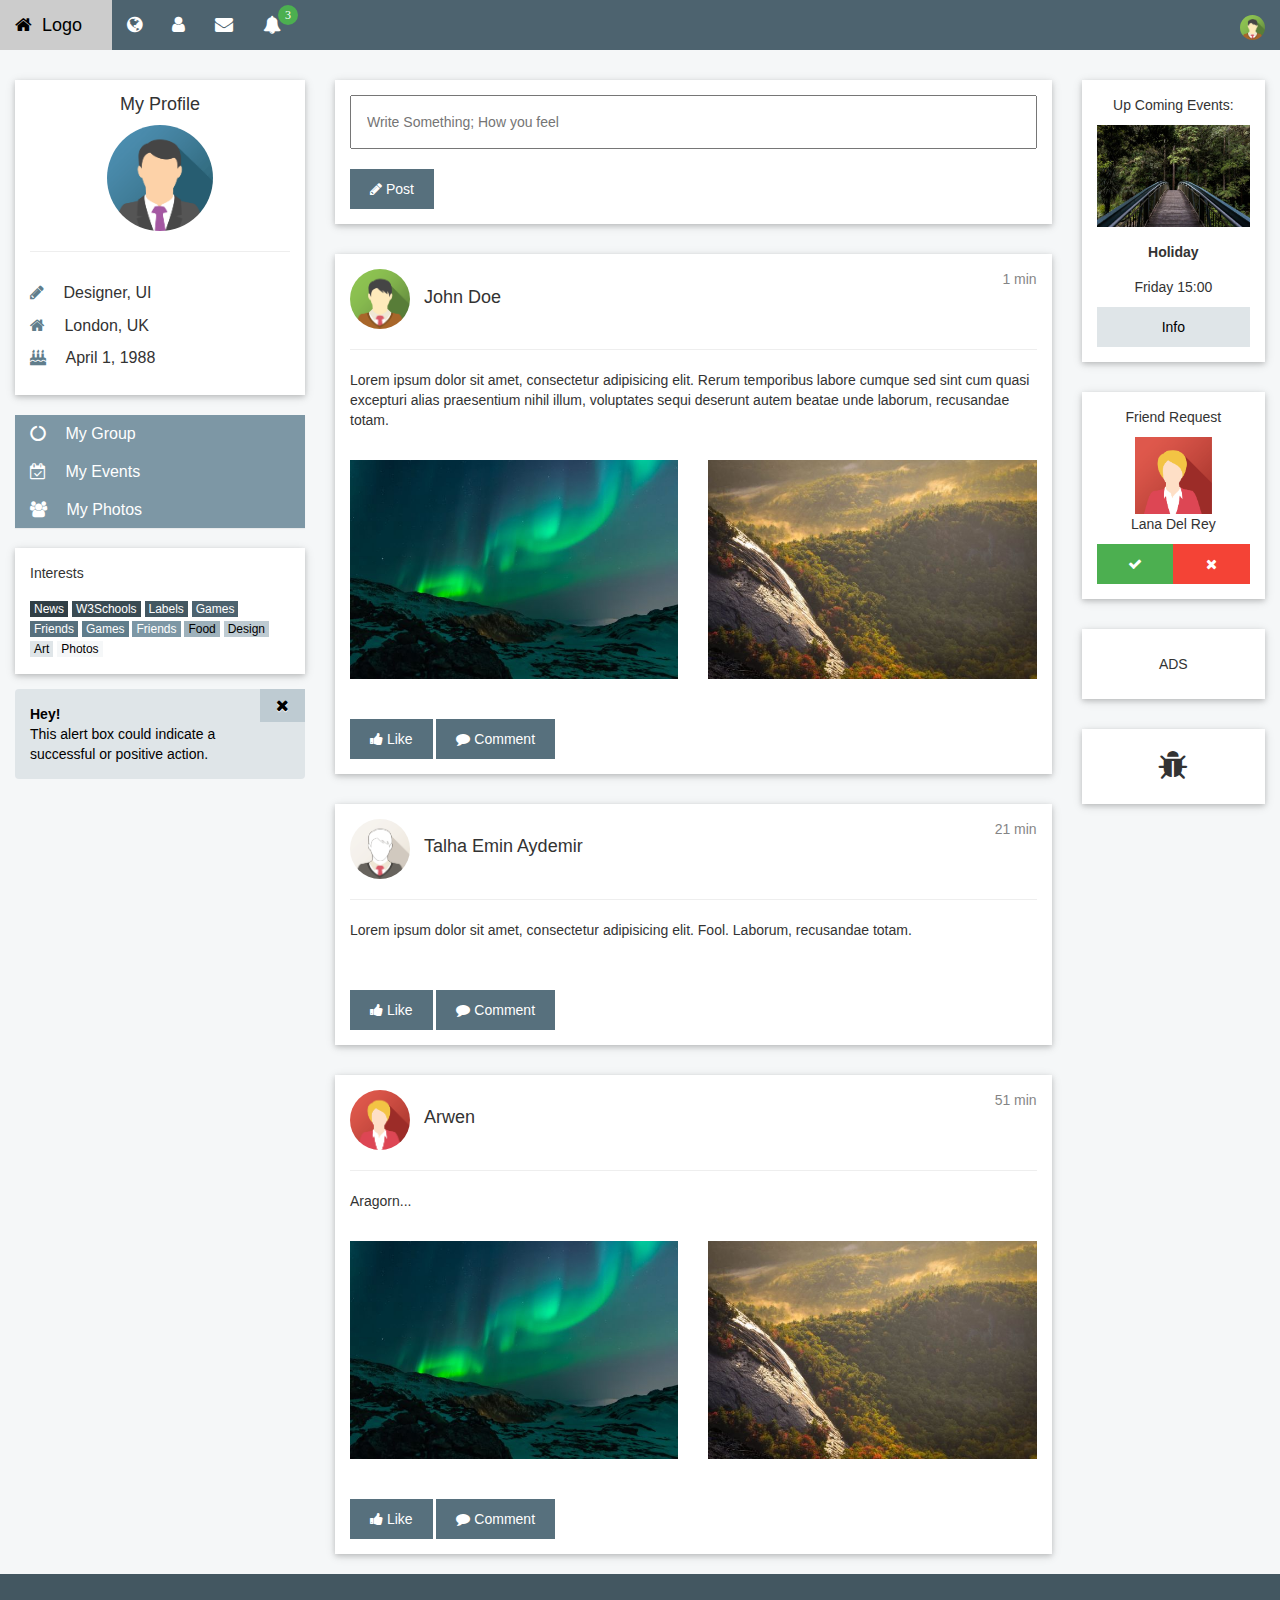
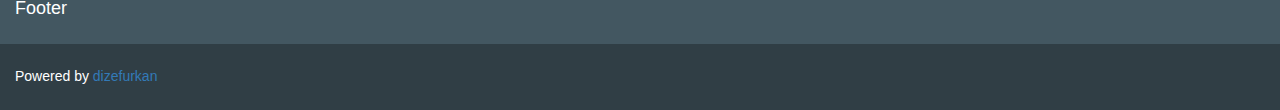
<file: view/index.html>
<!DOCTYPE html>
<html lang="tr">
<head>
  <meta charset="UTF-8">
  <title>SOCIAL MEDIA</title>
  <meta name="viewport" content="width=device-width, initial-scale=1, maximum-scale=1, user-scalable=0">
  <link rel="stylesheet" type="text/css" href="../_assets/css/reset.css">
  <script src="../_assets/plugins/jquery/js/jquery-3.2.1.min.js"></script>
  <link rel="stylesheet" type="text/css" href="../_assets/plugins/bootstrap/css/bootstrap.min.css">
  <script type="text/javascript" src="../_assets/plugins/bootstrap/js/bootstrap.min.js"></script>
  <link rel="stylesheet" type="text/css" href="../_assets/plugins/font-awesome/css/font-awesome.min.css">
  <link rel="stylesheet" type="text/css" href="../_assets/css/header.css">
  <link rel="stylesheet" type="text/css" href="../_assets/css/section.css">
  <link rel="stylesheet" type="text/css" href="../_assets/css/footer.css">

</head>
<body>
  <div class="header navbar">
    <div class="container-fluid">
      <div class="row">
        <div class="navbar-header">
          <a class="navbar-brand" href="#"><i class="fa fa-home"></i>Logo</a>
          <button type="button" class="navbar-toggle" data-toggle="collapse" data-target="#myNavbar">
            <span class="icon-bar"></span>
            <span class="icon-bar"></span>
            <span class="icon-bar"></span>   
          </button>  
        </div>
        <div class="collapse navbar-collapse" id="myNavbar">
          <ul class="nav navbar-nav">
            <li class="navbar-nav-item" title="News">
              <a href="#" class="border">
                <span class="navbar-nav-item-icon">
                  <i class="fa fa-globe"></i>
                </span>
                <span class="navbar-nav-item-text">News</span>
              </a>
            </li>
            <li class="navbar-nav-item" title="Account Settings">
              <a href="#" class="border">
                <span class="navbar-nav-item-icon">
                  <i class="fa fa-user"></i>
                </span>
                <span class="navbar-nav-item-text">Account Settings</span>
              </a>
            </li>
            <li class="navbar-nav-item" title="Messages">
              <a href="#" class="border">
                <span class="navbar-nav-item-icon">
                  <i class="fa fa-envelope"></i>
                </span>
                <span class="navbar-nav-item-text">Messages</span>
              </a>
            </li>
            <li class="dropdown" title="Notifications">
              <a class="dropdown-toggle border" data-toggle="dropdown" href="#">
                <span class="navbar-nav-item-icon">
                  <i class="fa fa-bell">
                    <span class="dropdown-toggle-notification">3</span>
                  </i>
                </span>
                <span class="navbar-nav-item-text">Notifications</span>
              </a>
              <ul class="dropdown-menu">
                <li><a href="#">Page 1-1</a></li>
                <li><a href="#">Page 1-2</a></li>
                <li><a href="#">Page 1-3</a></li>
              </ul>
            </li>
          </ul>
          <ul class="nav navbar-nav navbar-right navbar-nav-userpic" title="My Account">
            <li>
              <a href="#" class="navbar-nav-item-userpic">
                <span class="navbar-nav-item-icon">
                  <img src="../_assets/media/avatar1.png" class="img-responsive">
                </span>
                <span class="navbar-nav-item-text">My Account</span>
              </a>
            </li>
          </ul>
        </div>
      </div>
    </div>
  </div> <!--HEADER END -->
  <div class="section">
    <div class="container-fluid">
      <div class="row">
        <div class="col-xs-12 col-sm-3"> <!--LEFT!-->
          <div class="section__myprofile section__box__shadow section__backgroundColor section__marginTop">
            <h4 class="section__myprofile__title">My Profile</h4>
            <img src="../_assets/media/avatar2.png" alt="" class="img-responsive section__myprofile__avatar">
            <p class="section__borderBottom"></p>
            <div class="section__myprofile__info">
              <span class="section__myprofile__info__icon">
                <i class="fa fa-pencil"></i>
              </span>
              <p class="section__myprofile__info__text">Designer, UI</p>
            </div>
            <div class="section__myprofile__info">
              <span class="section__myprofile__info__icon">
                <i class="fa fa-home"></i>
              </span>
              <p class="section__myprofile__info__text">London, UK</p>
            </div>
            <div class="section__myprofile__info">
              <span class="section__myprofile__info__icon">
                <i class="fa fa-birthday-cake"></i>
              </span>
              <p class="section__myprofile__info__text">April 1, 1988</p>
            </div>
          </div>
          <div class="section__accordion panel-group section__backgroundColor" id="accordion">
            <div class="panel panel-default">
              <div class="panel-heading">
                <h4 class="panel-title">
                  <a data-toggle="collapse" data-parent="#accordion" href="#collapse1">
                    <span class="panel-title-icon"><i class="fa fa-circle-o-notch"></i></span>
                    My Group
                  </a>
                </h4>
              </div>
              <div id="collapse1" class="panel-collapse collapse">
                <div class="panel-body">Lorem ipsum dolor</div>
              </div>
            </div>
            <div class="panel panel-default">
              <div class="panel-heading">
                <h4 class="panel-title">
                  <a data-toggle="collapse" data-parent="#accordion" href="#collapse2">
                    <span class="panel-title-icon"><i class="fa fa-calendar-check-o"></i></span>
                    My Events
                  </a>
                </h4>
              </div>
              <div id="collapse2" class="panel-collapse collapse">
                <div class="panel-body">Lorem ipsum dolor</div>
              </div>
            </div>
            <div class="panel panel-default">
              <div class="panel-heading">
                <h4 class="panel-title">
                  <a data-toggle="collapse" data-parent="#accordion" href="#collapse3">
                    <span class="panel-title-icon"><i class="fa fa-users"></i></span>
                    My Photos
                  </a>
                </h4>
              </div>
              <div id="collapse3" class="panel-collapse collapse">
                <div class="panel-body">
                  <div class="section__statusPost__album">
                    <div class="row">
                      <div class="col-xs-12 col-sm-6">
                        <img src="../_assets/media/lights.jpg" alt="" class="section__statusPost__album__photo img-responsive">
                      </div>
                      <div class="col-xs-12 col-sm-6">
                        <img src="../_assets/media/forest.jpg" alt="" class="section__statusPost__album__photo img-responsive">
                      </div>
                      <div class="col-xs-12 col-sm-6">
                        <img src="../_assets/media/nature.jpg" alt="" class="section__statusPost__album__photo img-responsive">
                      </div>
                      <div class="col-xs-12 col-sm-6">
                        <img src="../_assets/media/lights.jpg" alt="" class="section__statusPost__album__photo img-responsive">
                      </div>
                      <div class="col-xs-12 col-sm-6">
                        <img src="../_assets/media/forest.jpg" alt="" class="section__statusPost__album__photo img-responsive">
                      </div>
                      <div class="col-xs-12 col-sm-6">
                        <img src="../_assets/media/nature.jpg" alt="" class="section__statusPost__album__photo img-responsive">
                      </div>
                    </div>
                  </div>
                </div>
              </div>
            </div>
          </div>
          <div class="section__interests section__box__shadow section__backgroundColor">
            <p class="section__interests__text">Interests</p>
            <p class="section__interests__itemText">
              <span class="section__interests__item d5">News</span>
              <span class="section__interests__item d4">W3Schools</span>
              <span class="section__interests__item d3">Labels</span>
              <span class="section__interests__item d2">Games</span>
              <span class="section__interests__item d1">Friends</span>
              <span class="section__interests__item s">Games</span>
              <span class="section__interests__item l1">Friends</span>
              <span class="section__interests__item l2">Food</span>
              <span class="section__interests__item l3">Design</span>
              <span class="section__interests__item l4">Art</span>
              <span class="section__interests__item l5">Photos</span>  
            </p>
          </div>
          <div class="alert section__alert alert-dismissable">
            <a href="#" class="close" data-dismiss="alert" aria-label="close">
              <span><i class="fa fa-remove"></i></span>
            </a>
            <strong>Hey!</strong>
            <p>This alert box could indicate a successful or positive action.</p>
          </div>
        </div> <!--LEFT! END-->
        <div class="col-xs-12 col-sm-7"> <!--MIDDLE!-->
          <div class="section__post section__box__shadow section__marginTop section__padding section__backgroundColor">
            <input type="text" class="section__post__input" placeholder="Write Something; How you feel">
            <a href="javascript:;" class="section__statusPostButton">
              <i class="fa fa-pencil"></i>
              Post
            </a>
          </div>
          <div class="section__statusPost section__box__shadow section__backgroundColor section__padding section__marginTop clearfix">
            <img src="../_assets/media/avatar1.png" alt="" class="img-responsive img__borderRadius img__statusPostWidth">
            <h4 class="section__statusPost__title">John Doe</h4>
            <span class="section__statusPost__time">1 min</span>
            <p class="section__statusPost__text section__borderTop">Lorem ipsum dolor sit amet, consectetur adipisicing elit. Rerum temporibus labore cumque sed sint cum quasi excepturi alias praesentium nihil illum, voluptates sequi deserunt autem beatae unde laborum, recusandae totam.</p>
            <div class="section__statusPost__album">
              <div class="row">
                <div class="col-xs-12 col-sm-6">
                  <img src="../_assets/media/lights.jpg" alt="" class="section__statusPost__album__photo img-responsive">
                </div>
                <div class="col-xs-12 col-sm-6">
                  <img src="../_assets/media/nature.jpg" alt="" class="section__statusPost__album__photo img-responsive">
                </div>
              </div>
            </div>
            <div class="section__statusPostButton">
              <i class="fa fa-thumbs-up"></i>
              Like
            </div>
            <div class="section__statusPostButton">
              <i class="fa fa-comment"></i>
              Comment
            </div>
          </div>
          <div class="section__statusPost section__box__shadow section__backgroundColor section__padding section__marginTop clearfix">
            <img src="../_assets/media/avatar3.png" alt="" class="img-responsive img__borderRadius img__statusPostWidth">
            <h4 class="section__statusPost__title">Talha Emin Aydemir</h4>
            <span class="section__statusPost__time">21 min</span>
            <p class="section__statusPost__text section__borderTop">Lorem ipsum dolor sit amet, consectetur adipisicing elit. Fool. Laborum, recusandae totam.</p>
            <div class="section__statusPostButton">
              <i class="fa fa-thumbs-up"></i>
              Like
            </div>
            <div class="section__statusPostButton">
              <i class="fa fa-comment"></i>
              Comment
            </div>
          </div>
          <div class="section__statusPost section__box__shadow section__backgroundColor section__padding section__marginTop clearfix">
            <img src="../_assets/media/avatar5.png" alt="" class="img-responsive img__borderRadius img__statusPostWidth">
            <h4 class="section__statusPost__title">Arwen</h4>
            <span class="section__statusPost__time">51 min</span>
            <p class="section__statusPost__text section__borderTop">Aragorn...</p>
            <div class="section__statusPost__album">
              <div class="row">
                <div class="col-xs-12 col-sm-6">
                  <img src="../_assets/media/lights.jpg" alt="" class="section__statusPost__album__photo img-responsive">
                </div>
                <div class="col-xs-12 col-sm-6">
                  <img src="../_assets/media/nature.jpg" alt="" class="section__statusPost__album__photo img-responsive">
                </div>
              </div>
            </div>
            <div class="section__statusPostButton">
              <i class="fa fa-thumbs-up"></i>
              Like
            </div>
            <div class="section__statusPostButton">
              <i class="fa fa-comment"></i>
              Comment
            </div>
          </div>
        </div>
        <div class="col-xs-12 col-sm-2"> <!--RIGHT!-->
          <div class="section__event section__padding section__box__shadow section__marginTop section__backgroundColor">
            <p class="textAlignCenter">Up Coming Events:</p>
            <img src="../_assets/media/forest.jpg" alt="" class="img-responsive">
            <p class="section__event__title textAlignCenter textStrong upMargin">Holiday</p>
            <p class="section__event__title textAlignCenter upMargin">Friday 15:00</p>
            <div class="section__eventButton">Info</div>
          </div>
          <div class="section__request section__padding section__box__shadow section__marginTop section__backgroundColor clearfix">
            <p class="textAlignCenter">Friend Request</p>
            <img src="../_assets/media/avatar5.png" alt="" class="img-responsive section__request__img">
            <p class="textAlignCenter">Lana Del Rey</p>
            <div class="section__requestButton accept">
              <i class="fa fa-check"></i>
            </div>
            <div class="section__requestButton decline">
              <i class="fa fa-remove"></i>
            </div>
          </div>
          <div class="section__ads section__padding section__box__shadow section__marginTop section__backgroundColor">
            <p class="textAlignCenter pUpMargin">ADS</p>
          </div>
          <div class="section__icon section__padding section__box__shadow section__marginTop section__backgroundColor">
            <span class="section__icon__span textAlignCenter">
              <i class="fa fa-bug"></i>
            </span>
          </div>
        </div>
      </div>
    </div>
  </div> <!-- SECTION END -->
  <div class="footer">
    <div class="container-fluid">
      <div class="row">
        <div class="col-xs-12">
          <h4>Footer</h4>
        </div>
      </div>
    </div>
  </div>
  <div class="footer2">
    <div class="container-fluid">
      <div class="row">
        <div class="col-xs-12">
          <h5>
            Powered by
            <a href="https://www.github.com/dizefurkan" target="_blank">dizefurkan</a>
          </h5>
        </div>
      </div>
    </div>
  </div> <!-- FOOTER END -->
</body>
</html>
</file>
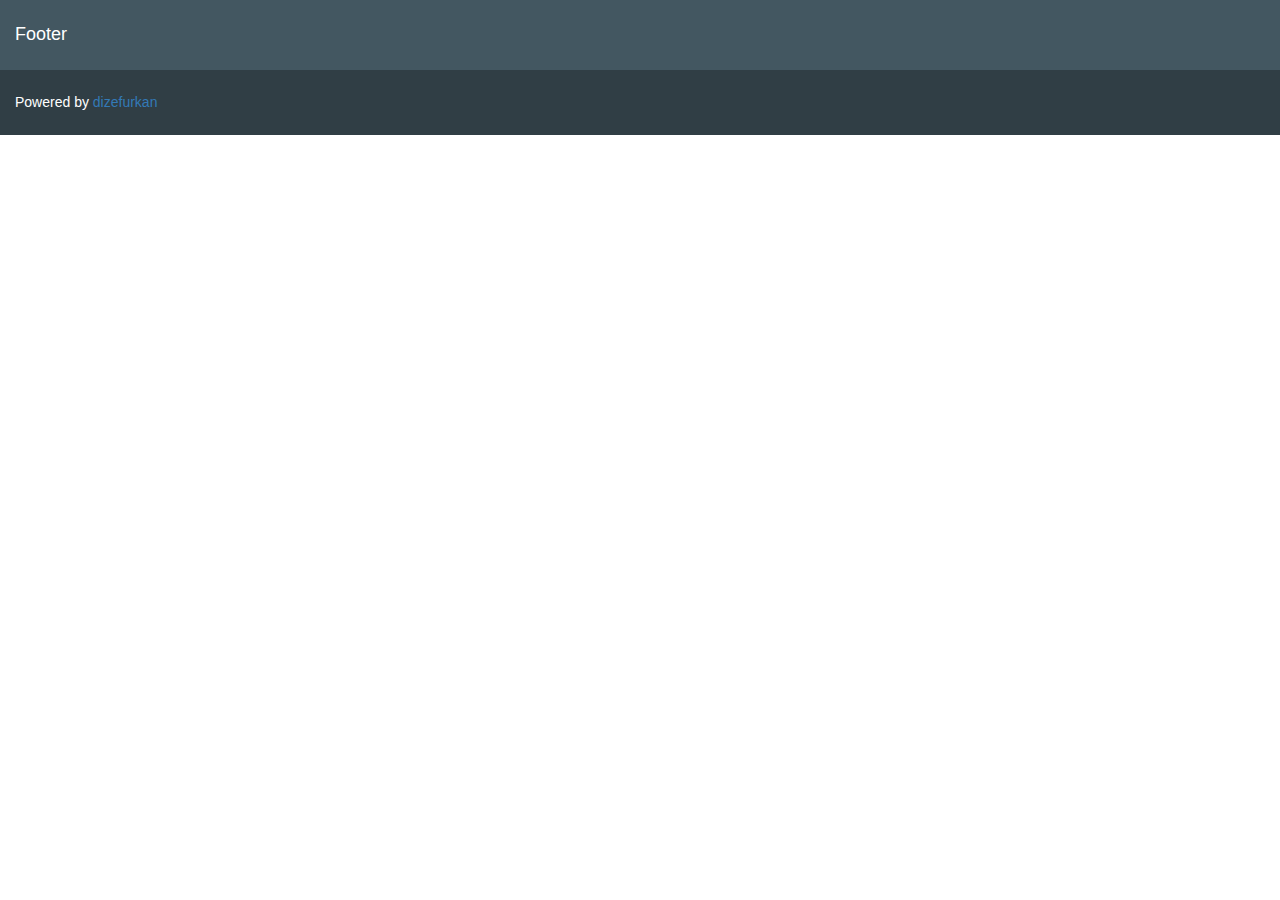
<file: view/footer.html>
<!DOCTYPE html>
<html lang="tr">
<head>
  <meta charset="UTF-8">
  <title>Footer HTML</title>
  <meta name="viewport" content="width=device-width, initial-scale=1, maximum-scale=1, user-scalable=0">
  <link rel="stylesheet" type="text/css" href="../_assets/css/reset.css">
  <script src="../_assets/plugins/jquery/js/jquery-3.2.1.min.js"></script>
  <link rel="stylesheet" type="text/css" href="../_assets/plugins/bootstrap/css/bootstrap.min.css">
  <script type="text/javascript" src="../_assets/plugins/bootstrap/js/bootstrap.min.js"></script>
  <link rel="stylesheet" type="text/css" href="../_assets/plugins/font-awesome/css/font-awesome.min.css">
  <link rel="stylesheet" type="text/css" href="../_assets/css/footer.css">
</head>
<body>
  <div class="footer">
    <div class="container-fluid">
      <div class="row">
        <div class="col-xs-12">
          <h4>Footer</h4>
        </div>
      </div>
    </div>
  </div>
  <div class="footer2">
    <div class="container-fluid">
      <div class="row">
        <div class="col-xs-12">
          <h5>
            Powered by
            <a href="https://www.github.com/dizefurkan" target="_blank">dizefurkan</a>
          </h5>
        </div>
      </div>
    </div>
  </div>
</body>
</html>
</file>
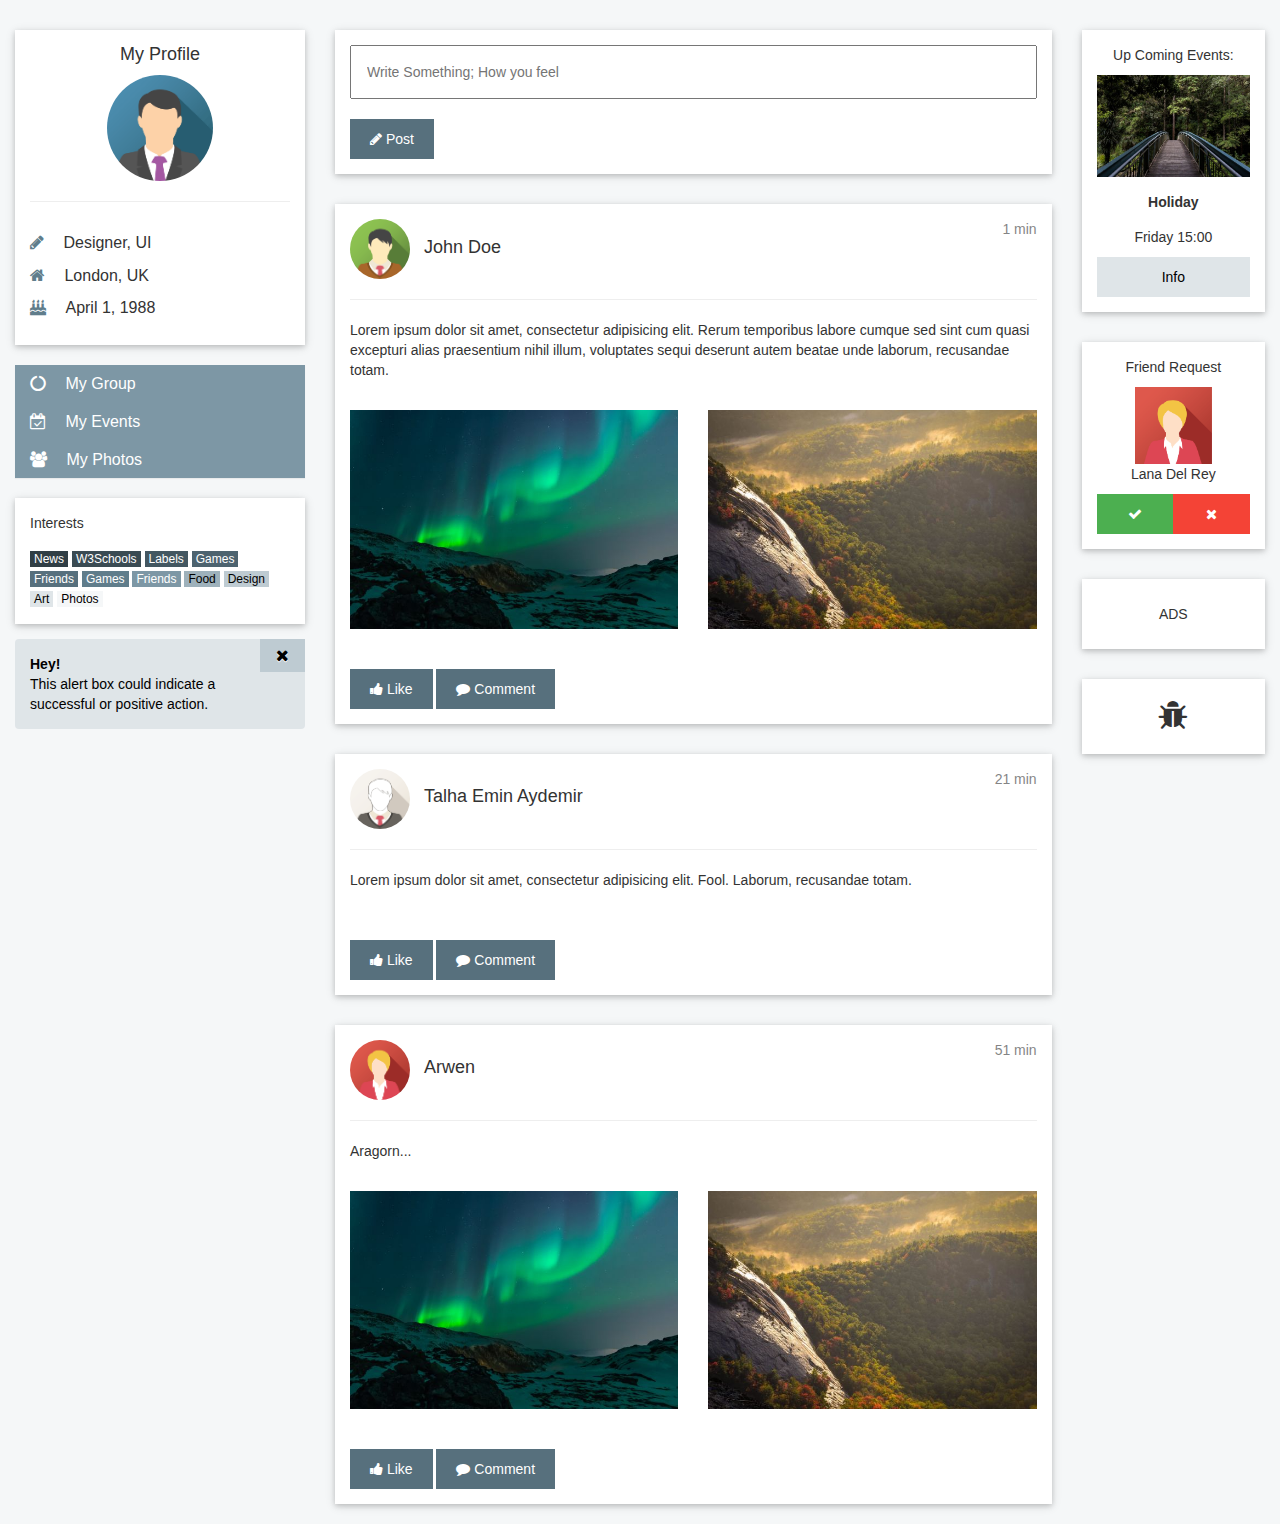
<file: view/section.html>
<!DOCTYPE html>
<html lang="tr">
<head>
  <meta charset="UTF-8">
  <title>Section HTML</title>
  <meta name="viewport" content="width=device-width, initial-scale=1, maximum-scale=1, user-scalable=0">
  <link rel="stylesheet" type="text/css" href="../_assets/css/reset.css">
  <script src="../_assets/plugins/jquery/js/jquery-3.2.1.min.js"></script>
  <link rel="stylesheet" type="text/css" href="../_assets/plugins/bootstrap/css/bootstrap.min.css">
  <script type="text/javascript" src="../_assets/plugins/bootstrap/js/bootstrap.min.js"></script>
  <link rel="stylesheet" type="text/css" href="../_assets/plugins/font-awesome/css/font-awesome.min.css">
  <link rel="stylesheet" type="text/css" href="../_assets/css/section.css">
</head>
<body>
  <div class="section">
    <div class="container-fluid">
      <div class="row">
        <div class="col-xs-12 col-sm-3"> <!--LEFT!-->
          <div class="section__myprofile section__box__shadow section__backgroundColor section__marginTop">
            <h4 class="section__myprofile__title">My Profile</h4>
            <img src="../_assets/media/avatar2.png" alt="" class="img-responsive section__myprofile__avatar">
            <p class="section__borderBottom"></p>
            <div class="section__myprofile__info">
              <span class="section__myprofile__info__icon">
                <i class="fa fa-pencil"></i>
              </span>
              <p class="section__myprofile__info__text">Designer, UI</p>
            </div>
            <div class="section__myprofile__info">
              <span class="section__myprofile__info__icon">
                <i class="fa fa-home"></i>
              </span>
              <p class="section__myprofile__info__text">London, UK</p>
            </div>
            <div class="section__myprofile__info">
              <span class="section__myprofile__info__icon">
                <i class="fa fa-birthday-cake"></i>
              </span>
              <p class="section__myprofile__info__text">April 1, 1988</p>
            </div>
          </div>
          <div class="section__accordion panel-group section__backgroundColor" id="accordion">
            <div class="panel panel-default">
              <div class="panel-heading">
                <h4 class="panel-title">
                  <a data-toggle="collapse" data-parent="#accordion" href="#collapse1">
                    <span class="panel-title-icon"><i class="fa fa-circle-o-notch"></i></span>
                    My Group
                  </a>
                </h4>
              </div>
              <div id="collapse1" class="panel-collapse collapse">
                <div class="panel-body">Lorem ipsum dolor</div>
              </div>
            </div>
            <div class="panel panel-default">
              <div class="panel-heading">
                <h4 class="panel-title">
                  <a data-toggle="collapse" data-parent="#accordion" href="#collapse2">
                    <span class="panel-title-icon"><i class="fa fa-calendar-check-o"></i></span>
                    My Events
                  </a>
                </h4>
              </div>
              <div id="collapse2" class="panel-collapse collapse">
                <div class="panel-body">Lorem ipsum dolor</div>
              </div>
            </div>
            <div class="panel panel-default">
              <div class="panel-heading">
                <h4 class="panel-title">
                  <a data-toggle="collapse" data-parent="#accordion" href="#collapse3">
                    <span class="panel-title-icon"><i class="fa fa-users"></i></span>
                    My Photos
                  </a>
                </h4>
              </div>
              <div id="collapse3" class="panel-collapse collapse">
                <div class="panel-body">
                  <div class="section__statusPost__album">
                    <div class="row">
                      <div class="col-xs-12 col-sm-6">
                        <img src="../_assets/media/lights.jpg" alt="" class="section__statusPost__album__photo img-responsive">
                      </div>
                      <div class="col-xs-12 col-sm-6">
                        <img src="../_assets/media/forest.jpg" alt="" class="section__statusPost__album__photo img-responsive">
                      </div>
                      <div class="col-xs-12 col-sm-6">
                        <img src="../_assets/media/nature.jpg" alt="" class="section__statusPost__album__photo img-responsive">
                      </div>
                      <div class="col-xs-12 col-sm-6">
                        <img src="../_assets/media/lights.jpg" alt="" class="section__statusPost__album__photo img-responsive">
                      </div>
                      <div class="col-xs-12 col-sm-6">
                        <img src="../_assets/media/forest.jpg" alt="" class="section__statusPost__album__photo img-responsive">
                      </div>
                      <div class="col-xs-12 col-sm-6">
                        <img src="../_assets/media/nature.jpg" alt="" class="section__statusPost__album__photo img-responsive">
                      </div>
                    </div>
                  </div>
                </div>
              </div>
            </div>
          </div>
          <div class="section__interests section__box__shadow section__backgroundColor">
            <p class="section__interests__text">Interests</p>
            <p class="section__interests__itemText">
              <span class="section__interests__item d5">News</span>
              <span class="section__interests__item d4">W3Schools</span>
              <span class="section__interests__item d3">Labels</span>
              <span class="section__interests__item d2">Games</span>
              <span class="section__interests__item d1">Friends</span>
              <span class="section__interests__item s">Games</span>
              <span class="section__interests__item l1">Friends</span>
              <span class="section__interests__item l2">Food</span>
              <span class="section__interests__item l3">Design</span>
              <span class="section__interests__item l4">Art</span>
              <span class="section__interests__item l5">Photos</span>  
            </p>
          </div>
          <div class="alert section__alert alert-dismissable">
            <a href="#" class="close" data-dismiss="alert" aria-label="close">
              <span><i class="fa fa-remove"></i></span>
            </a>
            <strong>Hey!</strong>
            <p>This alert box could indicate a successful or positive action.</p>
          </div>
        </div> <!--LEFT! END-->
        <div class="col-xs-12 col-sm-7"> <!--MIDDLE!-->
          <div class="section__post section__box__shadow section__marginTop section__padding section__backgroundColor">
            <input type="text" class="section__post__input" placeholder="Write Something; How you feel">
            <a href="javascript:;" class="section__statusPostButton">
              <i class="fa fa-pencil"></i>
              Post
            </a>
          </div>
          <div class="section__statusPost section__box__shadow section__backgroundColor section__padding section__marginTop clearfix">
            <img src="../_assets/media/avatar1.png" alt="" class="img-responsive img__borderRadius img__statusPostWidth">
            <h4 class="section__statusPost__title">John Doe</h4>
            <span class="section__statusPost__time">1 min</span>
            <p class="section__statusPost__text section__borderTop">Lorem ipsum dolor sit amet, consectetur adipisicing elit. Rerum temporibus labore cumque sed sint cum quasi excepturi alias praesentium nihil illum, voluptates sequi deserunt autem beatae unde laborum, recusandae totam.</p>
            <div class="section__statusPost__album">
              <div class="row">
                <div class="col-xs-12 col-sm-6">
                  <img src="../_assets/media/lights.jpg" alt="" class="section__statusPost__album__photo img-responsive">
                </div>
                <div class="col-xs-12 col-sm-6">
                  <img src="../_assets/media/nature.jpg" alt="" class="section__statusPost__album__photo img-responsive">
                </div>
              </div>
            </div>
            <div class="section__statusPostButton">
              <i class="fa fa-thumbs-up"></i>
              Like
            </div>
            <div class="section__statusPostButton">
              <i class="fa fa-comment"></i>
              Comment
            </div>
          </div>
          <div class="section__statusPost section__box__shadow section__backgroundColor section__padding section__marginTop clearfix">
            <img src="../_assets/media/avatar3.png" alt="" class="img-responsive img__borderRadius img__statusPostWidth">
            <h4 class="section__statusPost__title">Talha Emin Aydemir</h4>
            <span class="section__statusPost__time">21 min</span>
            <p class="section__statusPost__text section__borderTop">Lorem ipsum dolor sit amet, consectetur adipisicing elit. Fool. Laborum, recusandae totam.</p>
            <div class="section__statusPostButton">
              <i class="fa fa-thumbs-up"></i>
              Like
            </div>
            <div class="section__statusPostButton">
              <i class="fa fa-comment"></i>
              Comment
            </div>
          </div>
          <div class="section__statusPost section__box__shadow section__backgroundColor section__padding section__marginTop clearfix">
            <img src="../_assets/media/avatar5.png" alt="" class="img-responsive img__borderRadius img__statusPostWidth">
            <h4 class="section__statusPost__title">Arwen</h4>
            <span class="section__statusPost__time">51 min</span>
            <p class="section__statusPost__text section__borderTop">Aragorn...</p>
            <div class="section__statusPost__album">
              <div class="row">
                <div class="col-xs-12 col-sm-6">
                  <img src="../_assets/media/lights.jpg" alt="" class="section__statusPost__album__photo img-responsive">
                </div>
                <div class="col-xs-12 col-sm-6">
                  <img src="../_assets/media/nature.jpg" alt="" class="section__statusPost__album__photo img-responsive">
                </div>
              </div>
            </div>
            <div class="section__statusPostButton">
              <i class="fa fa-thumbs-up"></i>
              Like
            </div>
            <div class="section__statusPostButton">
              <i class="fa fa-comment"></i>
              Comment
            </div>
          </div>
        </div>
        <div class="col-xs-12 col-sm-2"> <!--RIGHT!-->
          <div class="section__event section__padding section__box__shadow section__marginTop section__backgroundColor">
            <p class="textAlignCenter">Up Coming Events:</p>
            <img src="../_assets/media/forest.jpg" alt="" class="img-responsive">
            <p class="section__event__title textAlignCenter textStrong upMargin">Holiday</p>
            <p class="section__event__title textAlignCenter upMargin">Friday 15:00</p>
            <div class="section__eventButton">Info</div>
          </div>
          <div class="section__request section__padding section__box__shadow section__marginTop section__backgroundColor clearfix">
            <p class="textAlignCenter">Friend Request</p>
            <img src="../_assets/media/avatar5.png" alt="" class="img-responsive section__request__img">
            <p class="textAlignCenter">Lana Del Rey</p>
            <div class="section__requestButton accept">
              <i class="fa fa-check"></i>
            </div>
            <div class="section__requestButton decline">
              <i class="fa fa-remove"></i>
            </div>
          </div>
          <div class="section__ads section__padding section__box__shadow section__marginTop section__backgroundColor">
            <p class="textAlignCenter pUpMargin">ADS</p>
          </div>
          <div class="section__icon section__padding section__box__shadow section__marginTop section__backgroundColor">
            <span class="section__icon__span textAlignCenter">
              <i class="fa fa-bug"></i>
            </span>
          </div>
        </div>
      </div>
    </div>
  </div>
</body>
</html>
</file>
<file: _assets/css/header.css>
.header {
  background-color: #4d636f;
  border: none;
  margin-bottom: 0;
}

.navbar {
  border-radius: 0;
}

.navbar-header {
  background-color: #3a4b53;
}

.navbar-header .icon-bar {
  background-color: #ffffff;
}

.navbar-header .navbar-brand {
  padding-left: 30px;
  padding-right: 30px;
  color: #ffffff;
}

.navbar-header .navbar-brand i {
  padding-right: 10px;
}

.navbar-nav-item {
  position: relative;
  margin: auto;
}

.navbar-nav .navbar-nav-item a:hover,
.navbar-nav .navbar-nav-item a:focus {
  background-color: #ffffff !important;
  color: #000000 !important;
}

.navbar-nav .navbar-nav-item a,
.navbar-nav .dropdown a {
  color: #ffffff !important;
  padding: 15px;
  font-size: 18px;
  display: block;
}

.navbar-header .navbar-brand:hover,
.dropdown .dropdown-toggle:hover,
.dropdown .dropdown-toggle a:focus {
  background-color: #ccc !important;
  color: #000000 !important;
  border: none;
}

.dropdown-toggle-notification {
  position: absolute;
  background-color: #4CAF50 !important;
  color: #ffffff !important;
  border-radius: 50%;
  font-size: 12px;
  top: 5px;
  left: 30px;
  width: 20px;
  height: 20px;
  line-height: 20px;
  text-align: center;
}

.dropdown:hover
.dropdown-toggle-notification {
  color: #ffffff !important;
}

.navbar-nav .dropdown-menu li a {
  color: #000000 !important;
}

.navbar-nav .dropdown-menu li a:hover {
  background-color: #ccc !important;
} 

.navbar-nav-userpic a:hover,
.navbar-nav-userpic a:focus {
  background-color: #ffffff !important;
}

.navbar-nav-userpic a {
  height: 50px;
}

.navbar-nav-userpic img {
  height: 25px;
  width: 25px;
  border-radius: 50%;

}

.navbar-nav-item-text {
  display: inline-block;

}

@media (min-width: 992px) {
  .navbar-nav-item-text {
    display: none;
  }

  .navbar-nav .dropdown a {
    padding-right: 25px;
  }
}

@media (max-width: 991px) {
  .navbar-nav-userpic img {
    display: inline-block;
  }

  .navbar-header .navbar-brand {
    padding-left: 15px;
  }

  .dropdown-toggle-notification {
    left: auto;
    margin-left: 5px;
  }

  .navbar-nav-item-text {
    display: inline-block;
    font-size: 18px;
  }

  .navbar-nav-item-userpic {
    color: #ffffff;
  }

  .navbar-nav .navbar-nav-item-userpic:hover,
  .navbar-nav .navbar-nav-item-userpic:focus {
    color: #000000 !important;
  }

  .dropdown-toggle .fa-bell {
    display: inline;
  }

  .dropdown-toggle-notification {
    margin-left: -5px;
  }

  .navbar-nav-item-icon {
    display: inline-block;
    width: 35px;
  }

  .navbar-collapse {
    border: none;
  }

  .navbar-nav {
    margin-top: 0;
    margin-bottom: 0;
  }
}
</file>
<file: _assets/css/section.css>
.section {
  background-color: #f5f7f8 !important;
  padding-bottom: 20px;
}
/*STANDARD CSS */
.section__box__shadow {
  box-shadow: 0 2px 5px 0 rgba(0,0,0,0.16), 
  0 2px 10px 0 rgba(0,0,0,0.12);
}

.section__borderBottom {
  border-top: 1px solid #eee;
  margin-top: 20px;
  padding-bottom: 20px;
}

.section__borderTop {
  border-top: 1px solid #eee;
  padding-top: 20px;
  padding-bottom: 20px;
  margin-top: 20px;
}

.section__marginTop {
  margin-top: 30px;
}

.section__padding {
  padding: 15px;
}

.img__borderRadius {
  border-radius: 50%;
}

.img__statusPostWidth {
  width: 60px;
  display: inline-block;
}

.textAlignCenter {
  text-align: center;
}

.textStrong {
  font-weight: bold;
}

.upMargin {
  margin-top: 15px;
}

.pUpMargin {
  margin-top: 10px;
}

.section__backgroundColor {
  background-color: #ffffff !important;
}/*STANDARD CSS -END- */

/*FONT COLOR */
.d5 {
  background-color: #303e45 !important;
}

.d4 {
  background-color: #3a4b53 !important;
}

.d3 {
  background-color: #435761 !important;
}

.d2 {
  background-color: #4d636f !important;
}

.d1 {
  background-color: #57707d !important;
}

.s {
  background-color: #607d8b !important;
}

.l1 {
  background-color: #7d97a5 !important; 
}
.l2 {
  background-color: #9eb1bb !important;
  color: #000000 !important;
}
.l3 {
  background-color: #becbd2 !important;
  color: #000000 !important;
}
.l4 {
  background-color: #dfe5e8 !important;
  color: #000000 !important;
}
.l5 {
  background-color: #f5f7f8 !important;
  color: #000000 !important;
}/*FONT COLOR -END-*/

/* SECTION LEFT -START-*/
.section__myprofile {
  padding-left: 15px;
  padding-right: 15px;
  padding-bottom: 15px;
}

.section__myprofile__title {
  text-align: center;
  padding-top: 15px;
  margin-top: 0 !important;
}

.section__myprofile__avatar {
  border-radius: 50%;
  width: 106px;
  height: 106px;
  margin: auto;
}

.section__myprofile__info {
  display: block;
  font-size: 16px;
}

.section__myprofile__info__icon {
  padding-right: 15px;
  color: #607d8b;
}

.section__myprofile__info__text {
  display: inline-block;
}

.section__accordion {
  margin-top: 20px;
}

.panel-group .panel {
  border: 0 !important;
  border-radius: 0 !important;
}

.panel-group .panel {
  margin-top: 0 !important;
}

.panel-default .panel-heading {
  background-color: #7d97a5 !important;
  border-radius: 0 !important;
  color: #ffffff;
}

.panel-default .panel-heading a {
  display: block;
}

.panel-default .panel-heading:hover {
  background-color: #ccc !important;
  color: #000000 !important;
}

.panel-title-icon {
  padding-right: 15px;
}

.section__interests {
  padding-left: 15px;
  padding-right: 15px;
}

.section__interests__text {
  padding: 15px 0;
  margin-bottom: 0;
}

.section__interests__itemText {
  padding-top: 0;
  padding-bottom: 15px;
  margin-bottom: 15px;
}

.section__interests__item {
  color: #ffffff;
  font-size: 12px;
  padding: 1px 4px;
}

.section__alert {
  position: relative;
  background-color: #dfe5e8 !important;
  color: #000000 !important;
  border: none !important;
}

.section__alert a {
  position: absolute !important;
  background-color: #becbd2 !important;
  top: 0 !important;
  right: 0 !important;
  padding: 8px 16px !important;
  opacity: 1 !important;
  font-size: 16px;
}/* SECTION LEFT -END-*/



/* SECTION MIDDLE -START-*/
.section__post {
}

.section__post__input {
  width: 100%;
  padding: 15px;
}

.section__statusPost__title {
  display: inline-block;
  margin-left: 10px;
}

.section__statusPost__time {
  float: right;
  opacity: 0.6;
}

.section__statusPost__text {

}

.section__statusPost__album__photo {
  margin-bottom: 20px;
}

.section__statusPostButton {
  color: #fff !important;
  background-color: #57707d !important;
  padding: 10px 20px;
  display: inline-block;
  margin-top: 20px;
  cursor: pointer;
}

.section__statusPostButton:hover {
  color: #000!important;
  background-color: #ccc!important;
}

.section__eventButton {
  width: 100%;
  text-align: center;
  padding: 10px 20px;
  display: block;
  background-color: #dfe5e8 !important;
  color: #000000 !important;
  cursor: pointer;
}

.section__eventButton:hover {
  background-color: #ccc !important;
}

.section__request__img {
  width: 50%;
  margin: auto;
}

.section__requestButton {
  text-align: center;
  padding: 10px 20px;
  width: 50%;
  color: #ffffff;
  display: block;
  float: left;
}

.section__requestButton:hover {
  background-color: #ccc!important;
  color: #000!important;
  cursor: pointer;
}

.accept {
  background-color: #4CAF50!important;
}

.decline {
  background-color: #f44336!important;
}

.section__icon__span {
  font-size: 32px;
  display: block;
}

/* SECTION MIDDLE -END-*/
</file>
<file: _assets/css/footer.css>
.footer {
  width: 100%;
  background-color: #435761 !important;
  padding: 15px 0;
  color: #ffffff;
}

.footer2 {
  width: 100%;
  background-color: #303e45 !important;
  padding: 15px 0;
  color: #ffffff;
}
</file>
